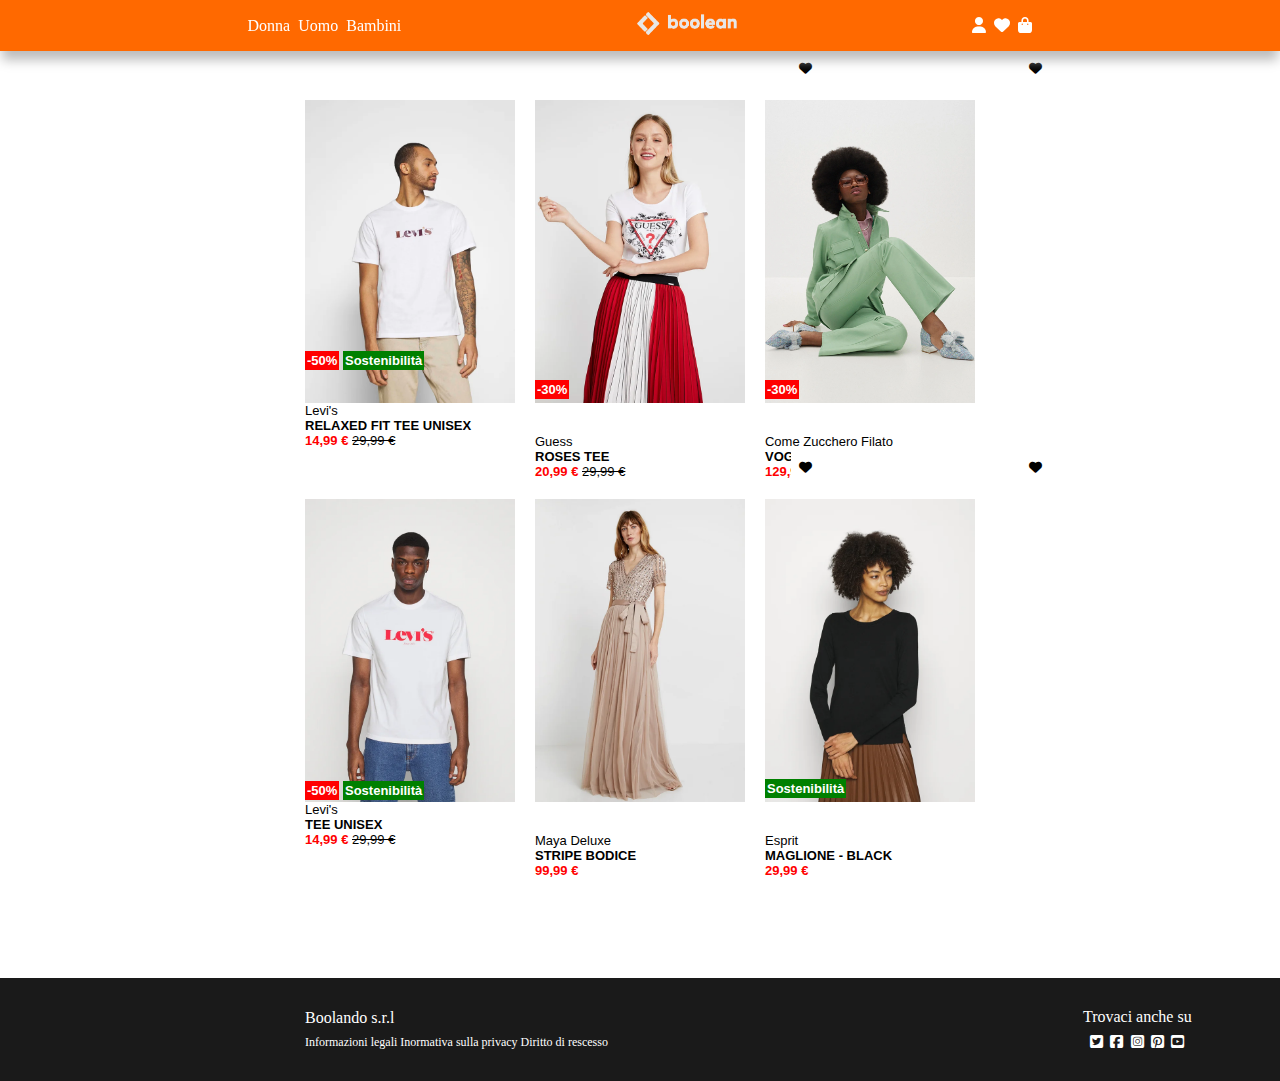
<file: index.html>
<!DOCTYPE html>
<html lang="en">
<head>
  <meta charset="UTF-8">
  <meta name="viewport" content="width=device-width, initial-scale=1.0">
  <meta name="author" content="Stefan Moraru">
  <link rel="stylesheet" href="https://cdnjs.cloudflare.com/ajax/libs/font-awesome/6.7.2/css/all.min.css" integrity="sha512-Evv84Mr4kqVGRNSgIGL/F/aIDqQb7xQ2vcrdIwxfjThSH8CSR7PBEakCr51Ck+w+/U6swU2Im1vVX0SVk9ABhg==" crossorigin="anonymous" referrerpolicy="no-referrer" />
  <link rel="stylesheet" href="./src/css/style.css">
  <link rel="icon" href="https://stickypng.com/wp-content/uploads/2023/07/5a32a860cb9a85480a628f95.png" type="image/png">
  <title>Boolando</title>
</head>
<body>
  
  <!-- Header -->

  <header>
    
    <div class="banner">
      <div class="text-banner">
        <div class="text-information">
          <span><a href="https://www.zalando.it/donna-home/">Donna</a></span>
          <span><a href="https://www.zalando.it/uomo-home/">Uomo</a></span>
          <span><a href="https://www.zalando.it/bambini-home/">Bambini</a></span>
        </div>
        <div>
          <img src="./assets/img/boolean-logo.png" alt="logo">
        </div>
        <div class="icon">
          <a href="https://accounts.zalando.com/authenticate?redirect_uri=https%3A%2F%2Fwww.zalando.it%2Fsso%2Fcallback&client_id=fashion-store-web&response_type=code&scope=openid&request_id=6rN07iRT0vhhuS1a%3A264aee93-58d7-4e80-8473-b3b80b27f314%3A6rN07iRT0vhhuS1a&nonce=f2b8f157-a902-42ed-8a8e-d3193b4f5c2c&state=eyJvcmlnaW5hbF9yZXF1ZXN0X3VyaSI6Ii9teWFjY291bnQvPyIsInRzIjoiMjAyNS0wNi0xMlQwNzo1NTo0NloifQ%3D%3D&premise=unified_sso_ui&ui_locales=it-IT&zalando_client_id=264aee93-58d7-4e80-8473-b3b80b27f314&tc=zcid%3A264aee93-58d7-4e80-8473-b3b80b27f314%2Cpf%3Aweb&sales_channel=ebf57ebf-e26d-4ebd-8009-6ad519073d2a&client_country=IT&client_category=fs&view=verify-email"><i class="fa-solid fa-user"></i></a>
             <i class="fa-solid fa-heart"></i>
             <a href="https://www.zalando.it/cart/"><i class="fa-solid fa-bag-shopping"></i></a>
        </div>
      </div>
    </div>

  </header>

   <!-- Main -->

  <main>

    <div class="container">
      <div class="row card" >
     

       <div class="col-33 p-relative animation">
        <img src="./assets/img/1.webp" alt="img" class="front-img">
        <img src="./assets/img/1b.webp" alt="img" class="back-img">
        <div class="p-absolute">
        <span class="sconto bg-red">-50%</span>
        <span class="sconto bg-green">Sostenibilità</span>
        <div class="label">
        <span class="heart"><i class="fa-solid fa-heart front-icon"></i></span>
        </div>
       </div>
       <div class="levis">
         <span>Levi's <br> <span class="uppercase">relaxed fit tee unisex</span> <br> <span class="red">14,99 &euro; </span><span class="line-through">29,99 &euro;</span></span></div>
      </div>

       
       <div class="col-33 p-relative animation">
        <img src="./assets/img/2.webp" alt="img" class="front-img">
         <img src="./assets/img/2b.webp" alt="img" class="back-img">
         <span class="sconto bg-red p-absolute">-30%</span>
         <div class="label">
          <span class="heart"><i class="fa-solid fa-heart front-icon"></i></span>
        </div>
        <span>Guess <br> <span class="uppercase">roses tee</span> <br> <span class="red">20,99 &euro; </span><span class="line-through">29,99 &euro;</span></span></div>

      

       <div class="col-33 p-relative animation">
        <img src="./assets/img/3.webp" alt="img" class="front-img">
        <img src="./assets/img/3b.webp" alt="img" class="back-img">
         <span class="sconto bg-red p-absolute">-30%</span>
         <div class="label">
          <span class="heart"><i class="fa-solid fa-heart front-icon"></i></span>
        </div>
        <span>Come Zucchero Filato <br> <span class="uppercase">voglia di colori pastello</span> <br> <span class="red">129,99 &euro; </span><span class="line-through">184,99 &euro;</span></span></div>


       <div class="col-33 p-relative animation">
        <img src="./assets/img/4.webp" alt="img" class="front-img">
        <img src="./assets/img/4b.webp" alt="img" class="back-img">
        
        <div class="p-absolute">
        <span class="sconto bg-red">-50%</span>
        <span class="sconto bg-green">Sostenibilità</span>
        
        </div> 
        
        
        <span>Levi's <br> <span class="uppercase">tee unisex</span> <br> <span class="red">14,99 &euro; </span><span class="line-through">29,99 &euro;</span></span></div>


       <div class="col-33 animation">
        <img src="./assets/img/5.webp" alt="img" class="front-img">
        <img src="./assets/img/5b.webp" alt="img" class="back-img">
        <div class="label">
          <span class="heart"><i class="fa-solid fa-heart front-icon"></i></span>
        </div>
        <span>Maya Deluxe <br> <span class="uppercase">stripe bodice</span> <br> <span class="red">99,99 &euro; </span></div>


       <div class="col-33 p-relative animation">
        <img src="./assets/img/6.webp" alt="img" class="front-img">
        <img src="./assets/img/6b.webp" alt="img" class="back-img">
        <span class="sconto bg-green p-absolute">Sostenibilità</span>
        <div class="label">
          <span class="heart"><i class="fa-solid fa-heart front-icon"></i></span>
        </div>
        <span>Esprit <br> <span class="uppercase">maglione - black</span> <br> <span class="red">29,99 &euro; </span></div>


      
      </div>
    </div>

  </main>

  <!-- Footer -->

  <footer>

    <div class="container-footer">
      <div>
        <span class="bool-text position-relative">Boolando s.r.l</span> 
        <div class="info-span position-relative">
        <span>Informazioni legali</span>
        <span>Inormativa sulla privacy</span>
        <span>Diritto di rescesso</span>
       </div>
      </div>

        <div>
        <span class="icon-text position-relative-foot">Trovaci anche su</span> 
        <div class="icon-foot info-span position-relative-foot">
        <span><i class="fa-brands fa-square-twitter"></i></span>
        <span><i class="fa-brands fa-square-facebook"></i></span>
        <span><i class="fa-brands fa-square-instagram"></i></span>
        <span><i class="fa-brands fa-square-pinterest"></i></span>
        <span><i class="fa-brands fa-square-youtube"></i></span>
       </div>
      </div>


    </div>

  </footer>
  
  
</body>
</html>
</file>
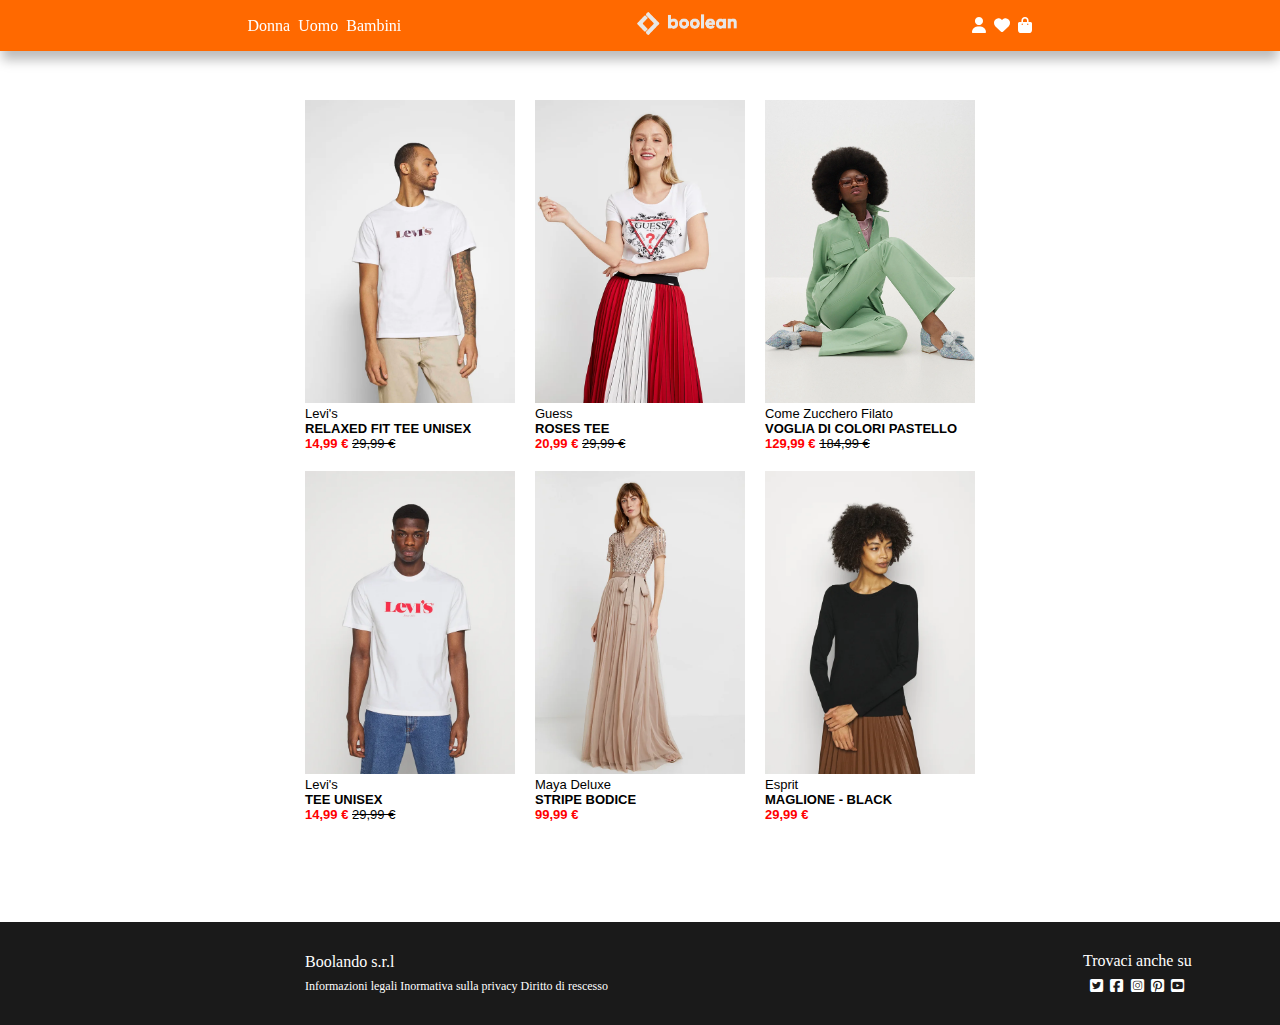
<file: inde.html>
<!DOCTYPE html>
<html lang="en">
<head>
  <meta charset="UTF-8">
  <meta name="viewport" content="width=device-width, initial-scale=1.0">
  <meta name="author" content="Stefan Moraru">
  <link rel="stylesheet" href="https://cdnjs.cloudflare.com/ajax/libs/font-awesome/6.7.2/css/all.min.css" integrity="sha512-Evv84Mr4kqVGRNSgIGL/F/aIDqQb7xQ2vcrdIwxfjThSH8CSR7PBEakCr51Ck+w+/U6swU2Im1vVX0SVk9ABhg==" crossorigin="anonymous" referrerpolicy="no-referrer" />
  <link rel="stylesheet" href="./src/css/style.css">
  <link rel="icon" href="https://stickypng.com/wp-content/uploads/2023/07/5a32a860cb9a85480a628f95.png" type="image/png">
  <title>Boolando</title>
</head>
<body>
  
  <!-- Header -->

  <header>
    
    <div class="banner">
      <div class="text-banner">
        <div class="text-information">
          <span>Donna</span>
          <span>Uomo</span>
          <span>Bambini</span>
        </div>
        <div>
          <img src="./assets/img/boolean-logo.png" alt="logo">
        </div>
        <div class="icon"><i class="fa-solid fa-user"></i>
             <i class="fa-solid fa-heart"></i>
             <i class="fa-solid fa-bag-shopping"></i>
        </div>
      </div>
    </div>

  </header>

   <!-- Main -->

  <main>

    <div class="container">
      <div class="row card" >
     
       <div class="col-33"><img src="./assets/img/1.webp" alt="img"><span>Levi's <br> <span class="uppercase">relaxed fit tee unisex</span> <br> <span class="red">14,99 &euro; </span><span class="line-through">29,99 &euro;</span></span></div>
       <div class="col-33"><img src="./assets/img/2.webp" alt="img"><span>Guess <br> <span class="uppercase">roses tee</span> <br> <span class="red">20,99 &euro; </span><span class="line-through">29,99 &euro;</span></span></div>
       <div class="col-33"><img src="./assets/img/3.webp" alt="img"><span>Come Zucchero Filato <br> <span class="uppercase">voglia di colori pastello</span> <br> <span class="red">129,99 &euro; </span><span class="line-through">184,99 &euro;</span></span></div>
       <div class="col-33"><img src="./assets/img/4.webp" alt="img"><span>Levi's <br> <span class="uppercase">tee unisex</span> <br> <span class="red">14,99 &euro; </span><span class="line-through">29,99 &euro;</span></span></div>
       <div class="col-33"><img src="./assets/img/5.webp" alt="img"><span>Maya Deluxe <br> <span class="uppercase">stripe bodice</span> <br> <span class="red">99,99 &euro; </span></div>
       <div class="col-33"><img src="./assets/img/6.webp" alt="img"><span>Esprit <br> <span class="uppercase">maglione - black</span> <br> <span class="red">29,99 &euro; </span></div>
      
      </div>
    </div>

  </main>

  <!-- Footer -->

  <footer>

    <div class="container-footer">
      <div>
        <span class="bool-text position-relative">Boolando s.r.l</span> 
        <div class="info-span position-relative">
        <span>Informazioni legali</span>
        <span>Inormativa sulla privacy</span>
        <span>Diritto di rescesso</span>
       </div>
      </div>

        <div>
        <span class="icon-text position-relative-foot">Trovaci anche su</span> 
        <div class="icon-foot info-span position-relative-foot">
        <span><i class="fa-brands fa-square-twitter"></i></span>
        <span><i class="fa-brands fa-square-facebook"></i></span>
        <span><i class="fa-brands fa-square-instagram"></i></span>
        <span><i class="fa-brands fa-square-pinterest"></i></span>
        <span><i class="fa-brands fa-square-youtube"></i></span>
       </div>
      </div>


    </div>

  </footer>
  
  
</body>
</html>
</file>
<file: src/css/style.css>
* {
  margin: 0;
  padding: 0;
  box-sizing: border-box;
}

/* HEADER */

.banner {
  background-color: #FF6900;
  max-width: 1600px;
  padding: 12px;
  position: fixed;
  width: 100%;
  top: 0;
  z-index: 1;
  -webkit-box-shadow: 0px 11px 11px -2px #BCBCBC;
  -moz-box-shadow: 0px 11px 11px -2px #BCBCBC;
  -o-box-shadow: 0px 11px 11px -2px #BCBCBC;
   box-shadow: 0px 11px 11px -2px #BCBCBC;
}


.text-banner {
  display: flex;
  justify-content: space-evenly;
  color: white;
  align-items: center;
}

 .text-banner img {
  width: 100px;
  height: 23px;
  cursor: pointer;
}

.text-information span {
  cursor: pointer;
  margin: 0 2px;
}

.text-information span a{
  text-decoration: none;
  color: white;
}


.icon i{
  cursor: pointer;
  margin: 0 2px;
}

.icon a{
  text-decoration: none;
  color: white;
}



/* UTILITY */

.uppercase {
  text-transform: uppercase;
  font-weight: bold;
}

.red {
  color: red;
  font-weight: bold;
}

.line-through {
  text-decoration: line-through;
}


/* MAIN */


main {
  margin: 0 10px;
  padding: 100px 100px;
}

.row {
 display: flex;
 flex-wrap: wrap;
 justify-content: center;
 gap: 20px;
 padding: 0 185px;
 font-family: Arial, Helvetica, sans-serif;
 font-size: 13px;
}



.col-33 {
  width: calc(100% / 3 - 20px);
}

.border {
  border: 1px solid black;
}

.card img {
  width: 100%;
}

.position-relative {
  position: relative;
  left: 305px;
}

.info-span {
  font-size: 12px;
  margin-top: 8px;
}


.position-relative-foot {
  position: relative;
  left: 780px;
}

.icon-foot {
  display: flex;
  justify-content: space-evenly;
  font-size: 15px;
}

.bg-red {
  background-color: red;
}

.bg-green {
  background-color: green;
}

.sconto {
  padding: 2px;
  color: white;
  font-weight: bold;
}

.p-relative {
  position: relative;
}

.p-absolute {
  position: absolute;
  bottom: 80px;
}


.front-img {
  display: block;
}

.back-img {
  display: none;
}

.animation:hover .front-img {
  display: none;
}

.animation:hover .back-img {
  display: block;
}

.label {
  background-color: white;
  padding: 8px;
  position: relative;
  bottom: 350px;
  left: 256px;
  cursor: pointer;
}




/* FOOTER  */

.container-footer {
  max-width: 1600px;
  background-color: #1A1A1A;
  color: white;
  display: flex;
  align-items: center;
  padding: 30px 0;
}

.icon-foot i{
  cursor: pointer;
}
</file>
